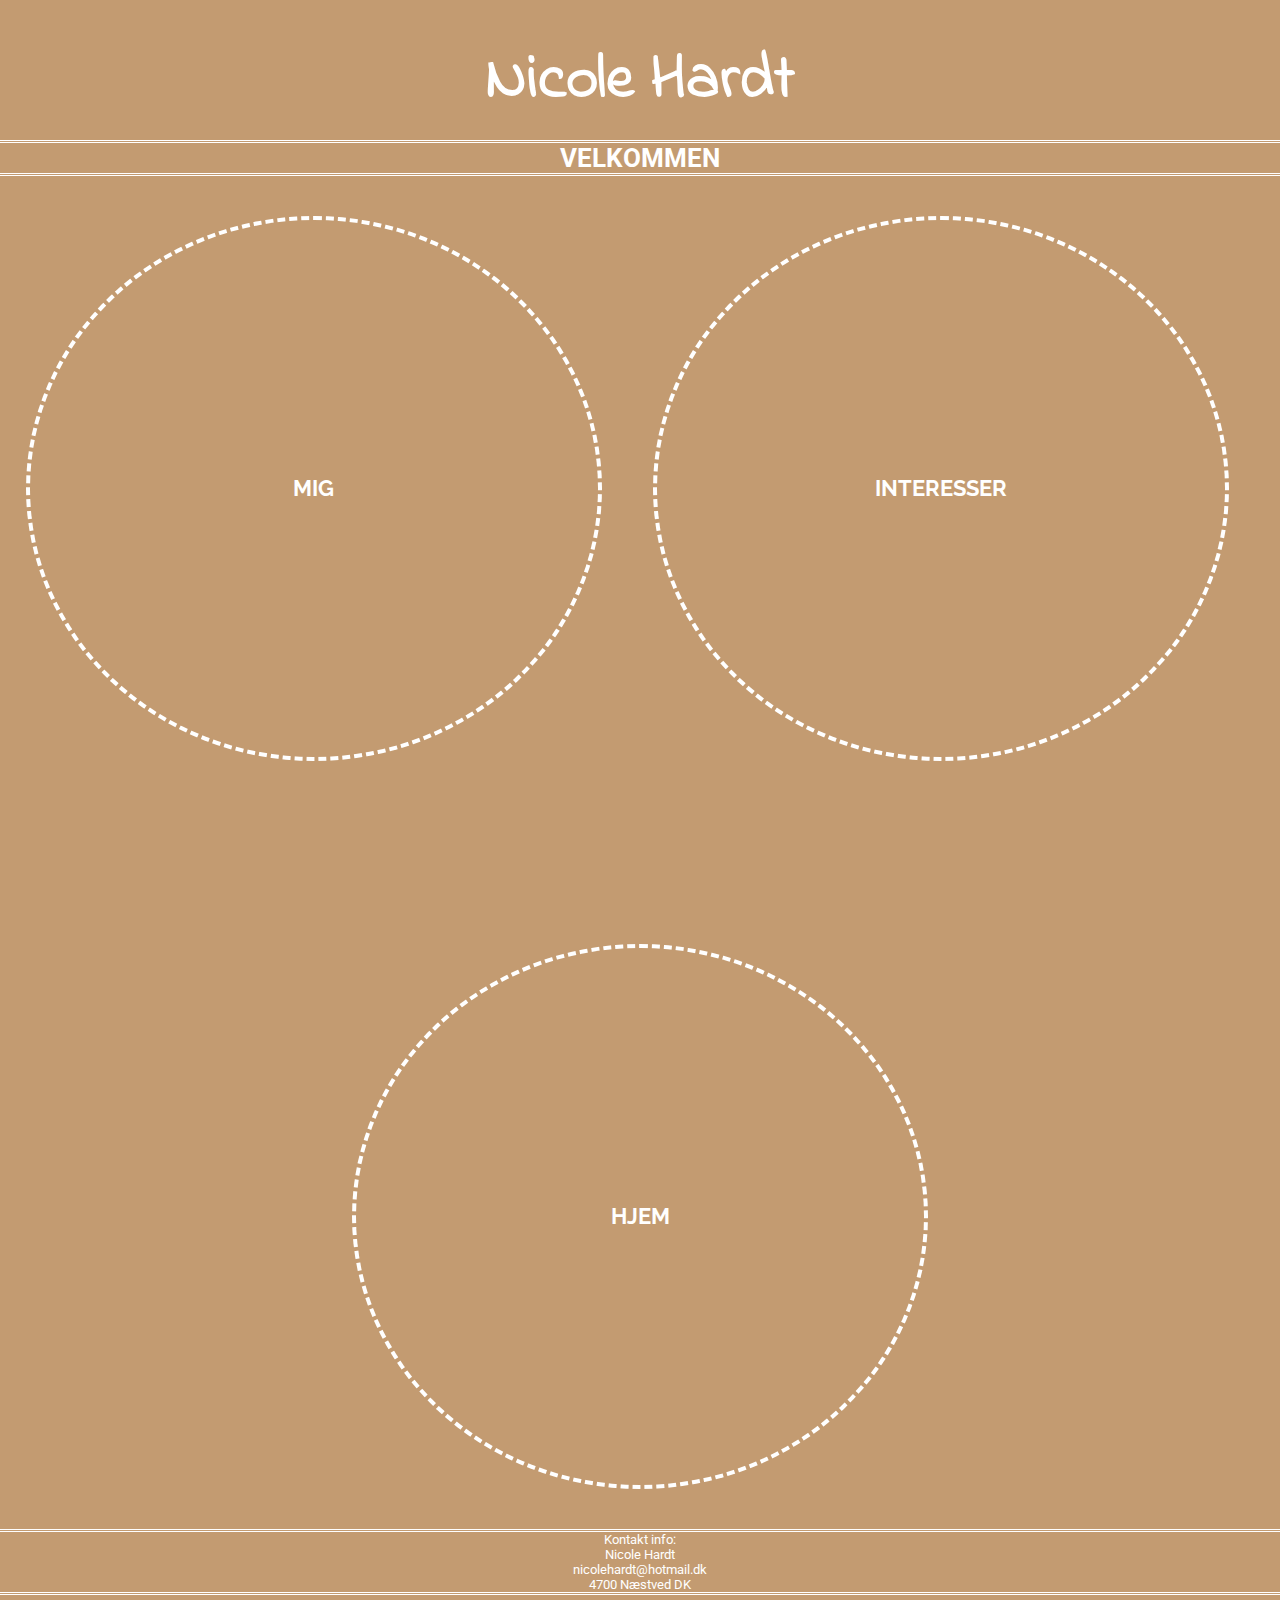
<file: index.html>
<!DOCTYPE html>
<!-- Informere om, at siden er på dansk -->
<html lang="da">
<!-- det siden indlæser først, står ikke på selve siden -->
  <head>

<!--viewport gør, at hjemmesiden tilpasses skærmen-->
    <meta name="viewport" content="width=device-width, initial-scale=1.0">

<!-- Gør så man kan skrive æ, ø og å -->
    <meta charset="utf-8">

<!-- Nedenfor linker html-filen til css-filen-->
    <link href="style.css" type="text/css" rel="stylesheet">

<!-- Nedenfor er links til google-fonts, så andre maskiner kan læse dem -->
    <link href="https://fonts.googleapis.com/css?family=Roboto" rel="stylesheet">

    <link href="https://fonts.googleapis.com/css?family=Indie+Flower" rel="stylesheet">

    <link href="https://fonts.googleapis.com/css?family=Raleway:100" rel="stylesheet">

<!-- <title> giver hjemmesiden et navn, står oppe i fanen -->
    <title>Forside | Nicole Hardt</title>

  </head>

<!-- <body> det der står på selve siden -->
  <body>

<!-- <h1> den største skrift, står i dette tilfælde øverst på siden -->
<!-- Har fået <div id="">, da den skal opfører sig anderledes end de andre <h1> -->
<div id="nicolehardt">
    <h1>Nicole Hardt</h1>
  </div>

<!-- <h3> den tredje største skrift, står i dette tilfælde lige under <h1> -->
    <h3>Velkommen</h3>

<!-- Nedenfor er navigationen for denne side - som bruges til at komme ind på de andre sider - har hver fået id, da de hver især skal opføre sig, på hver sin måde -->
<!-- div bruges til at give dele af html-filen id eller classes -->
    <div id="ommigmenu">
      <a href="ommig.html">Mig</a>
    </div>

    <div id="interessermenu">
      <a href="interesser.html">Interesser</a>
    </div>

    <div id="mithjemmenu">
      <a href="mithjem.html">Hjem</a>
    </div>

<!-- Footer er det der står nederst på siden -->
    <footer>
      <p> Kontakt info:</p>
      <p> Nicole Hardt </p>
      <p> nicolehardt@hotmail.dk </p>
      <p> 4700 Næstved DK </p>
    </footer>

  </body>

</html>
</file>
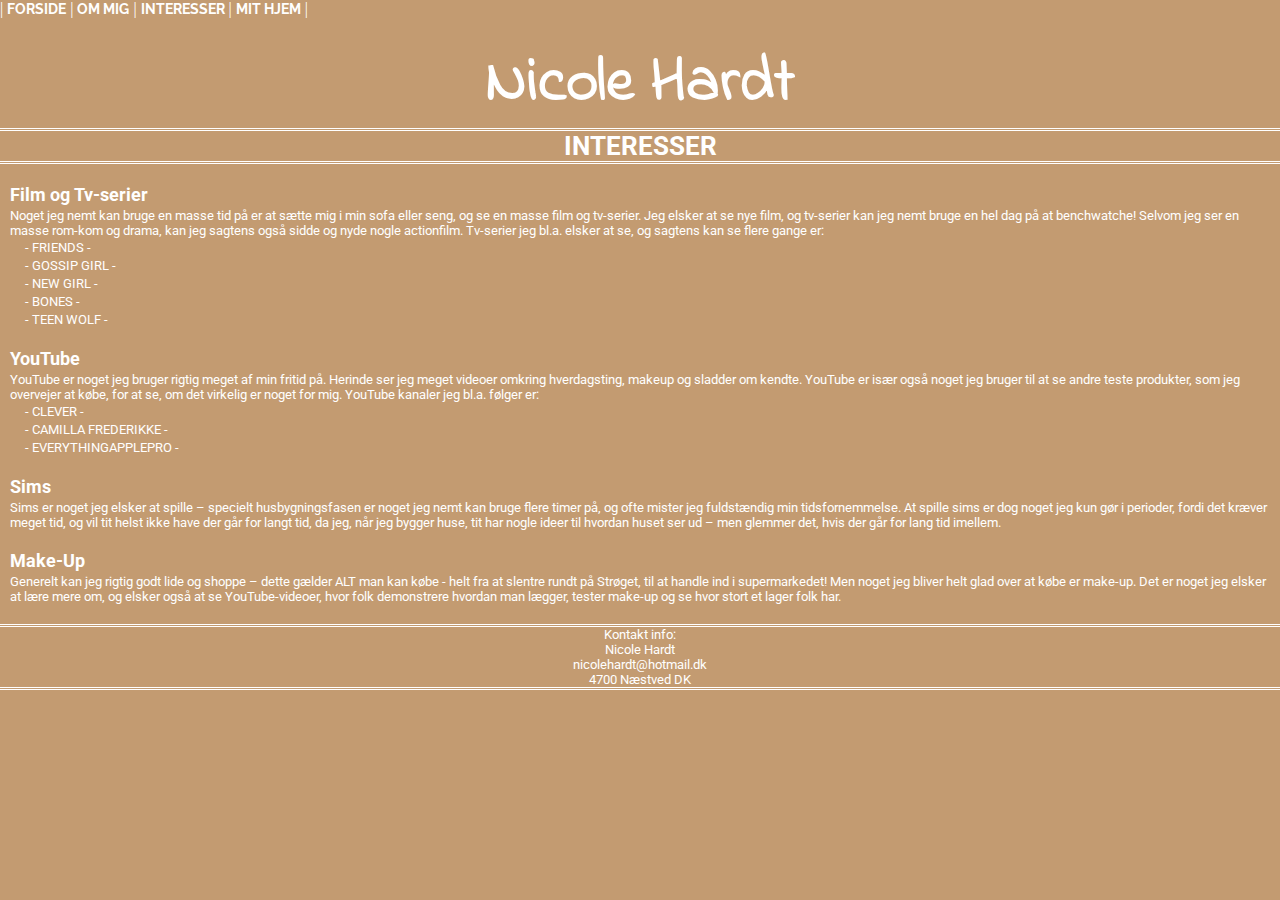
<file: interesser.html>
<!DOCTYPE html>
<html lang="da">
  <head>
    <meta name="viewport" content="width=device-width, initial-scale=1.0">

    <meta charset="utf-8">

    <link href="style.css" type="text/css" rel="stylesheet">

    <link href="https://fonts.googleapis.com/css?family=Roboto" rel="stylesheet">

    <link href="https://fonts.googleapis.com/css?family=Indie+Flower" rel="stylesheet">

    <link href="https://fonts.googleapis.com/css?family=Raleway:100" rel="stylesheet">

    <title>Interesser | Nicole Hardt</title>

  </head>

  <body>

    <nav>
      | <a href="/index.html">Forside</a> |
      <a href="/ommig.html">Om Mig</a> |
      <a href="/interesser.html">Interesser</a> |
      <a href="/mithjem.html">Mit Hjem</a> |
    </nav>

    <h1>Nicole Hardt</h1>

    <h3>Interesser</h3>

<!-- <h5> den femte største skrift, her lavet som overskrifter, til de forskellige interesser jeg har -->
    <h5>Film og Tv-serier</h5>

<!-- <p> er brødtekst/paragrafer, her brugt til at beskrive de forskellige interesser under <h5> -->
    <p>Noget jeg nemt kan bruge en masse tid på er at sætte mig i min sofa eller seng, og se en masse film og tv-serier. Jeg elsker at se nye film, og tv-serier kan jeg nemt bruge en hel dag på at benchwatche!
Selvom jeg ser en masse rom-kom og drama, kan jeg sagtens også sidde og nyde nogle actionfilm.
Tv-serier jeg bl.a. elsker at se, og sagtens kan se flere gange er:</p>

<!-- <ul> er unummeret lister, her brugt til at lave en liste over tv-serier jeg ser, med links til beskrivelse af serierne -->
  <ul class="punkter">
      <li><a href="http://www.imdb.com/title/tt0108778/">- Friends -</a></li>
      <li><a href="http://www.imdb.com/title/tt0397442/?ref_=nv_sr_1">- Gossip Girl -</a></li>
      <li><a href="http://www.imdb.com/title/tt1826940/?ref_=nv_sr_1">- New Girl -</a></li>
      <li><a href="http://www.imdb.com/title/tt0460627/?ref_=nv_sr_1">- Bones -</a></li>
      <li><a href="http://www.imdb.com/title/tt1567432/?ref_=nv_sr_2">- Teen Wolf -</a></li>
  </ul>

    <h5>YouTube</h5>
    <p>YouTube er noget jeg bruger rigtig meget af min fritid på. Herinde ser jeg meget videoer omkring hverdagsting, makeup og sladder om kendte. YouTube er især også noget jeg bruger til at se andre teste produkter, som jeg overvejer at købe, for at se, om det virkelig er noget for mig.
YouTube kanaler jeg bl.a. følger er:</p>
    <ul class="punkter">
      <li><a href="https://www.youtube.com/channel/UCQjh-JVPNWfY-KsZS3RgRHw">- Clever -</a></li>
      <li><a href="https://www.youtube.com/channel/UC1hRZ1KfapKdPRlISQDRlNA">- Camilla Frederikke -</a></li>
      <li><a href="https://www.youtube.com/user/EverythingApplePro">- EverythingApplePro -</a></li>
    </ul>

    <h5>Sims</h5>
    <p>Sims er noget jeg elsker at spille – specielt husbygningsfasen er noget jeg nemt kan bruge flere timer på, og ofte mister jeg fuldstændig min tidsfornemmelse. At spille sims er dog noget jeg kun gør i perioder, fordi det kræver meget tid, og vil tit helst ikke have der går for langt tid, da jeg, når jeg bygger huse, tit har nogle ideer til hvordan huset ser ud – men glemmer det, hvis der går for lang tid imellem.</p>

    <h5>Make-Up</h5>
    <p id="makeup">Generelt kan jeg rigtig godt lide og shoppe – dette gælder ALT man kan købe - helt fra at slentre rundt på Strøget, til at handle ind i supermarkedet! Men noget jeg bliver helt glad over at købe er make-up. Det er noget jeg elsker at lære mere om, og elsker også at se YouTube-videoer, hvor folk demonstrere hvordan man lægger, tester make-up og se hvor stort et lager folk har.</p>

    <footer>
      <p> Kontakt info:</p>
      <p> Nicole Hardt </p>
      <p> nicolehardt@hotmail.dk </p>
      <p> 4700 Næstved DK </p>
    </footer>

  </body>

</html>
</file>
<file: style.css>
/* Ved at sætte *, gælder disse regler for hele siden.*/
*{
/* Sætter alle ting i box */
  box-sizing: border-box;
/* Sætter margin og padding til 0, så man kan få elementer til at gå helt ud til kanten (nulstiller) */
  margin: 0;
  padding: 0;
}


/* Designet der skal gælde for hele <body> */
body{
  background-color: rgb(195, 155, 113);
}

/* Hvordan <nav> skal opføre sig */
nav{
  display: inline;
  text-align: center;
  color: white;
}

/* Hvordan teksten inde i <nav> skal opføre sig */
nav a{
  text-decoration: none;
  color: white;
  font-family: 'Raleway', sans-serif;
  font-size: 90%;
  text-transform: uppercase;
  font-weight: bold;
  margin-bottom: 0px;
}

/* Hvordan teksten inde i <nav> skal opføre sig, når man holder musen henover */
nav a:hover{
  text-decoration: underline;
  color: BlanchedAlmond;
}

/* Hvordan elementet med id'et "nicolehardt" skal opføre sig */
#nicolehardt{
  text-align: center;
  font-size: 100%;
  max-width: 100%;
  font-family: 'Indie flower', cursive;
  font-weight: bold;
  height: 70px;
  color: white;
  padding-bottom: 10px;
  margin: 35px auto;
}

/* Hvordan h1 elementer skal opføre sig - medmindre andet er bestemt */
h1{
  text-align: center;
  font-size: 390%;
  font-family: 'Indie flower', cursive;
  font-weight: bold;
  height: 70px;
  color: white;
  padding-bottom: 10px;
  margin: 20px auto;
}

/* Hvordan h3 elementer skal opføre sig - medmindre andet er bestemt */
h3{
  text-align: center;
  font-size: 160%;
  font-family: 'Roboto', cursive;
  text-transform: uppercase;
  color: white;
  margin-top: 15px;
  border-top-style: double;
  border-bottom-style: double;
  border-color: white;
}

/* Hvordan elementer med id'et "ommigmenu", "interessermenu" og "mithjemmenu" skal opføre sig */
#ommigmenu, #interessermenu, #mithjemmenu{
  border: 4px dashed white;
  width: 45%;
  border-radius: 100%;
  text-align: center;
  font-family: 'Raleway', sans-serif;
  font-size: 135%;
  margin: 40px auto;
  padding-top: 20%;
  padding-bottom: 20%;
}

/*Hvordan elementet med id'et "ommigmenu" skal opføre sig */
#ommigmenu{
  float: left;
  margin-left: 2%;
}

/* Hvordan elementet med id'et "interessermenu" skal opføre sig */
#interessermenu{
  float: right;
  margin-right: 4%;
}

/* Hvordan elementet med id'et "mithjemmenu" skal opføre sig */
#mithjemmenu{
  margin-top: 60%;
}

/* Hvordan footeren skal opføre sig */
footer{
  border-top-style: double;
  border-bottom-style: double;
  border-color: white;
  text-align: center;
  margin-bottom: 20px;
}

/* Hvordan a elementer skal opføre sig - medmindre andet er bestemt */
a{
  text-decoration: none;
  color: white;
  font-family: 'Raleway', sans-serif;
  text-transform: uppercase;
  font-weight: bold;
}

/* Hvordan a elementer skal opføre sig, når musen kører henover - medmindre andet er bestemt */
a:hover{
  text-decoration: underline;
}

/* Hvordan billeder inde i en div skal opføre sig - medmindre andet er bestemt */
div img{
  width: 80%;
  max-width: 500px;
  display: block;
  margin-top: 20px;
  margin-bottom: 20px;
  margin-left: auto;
  margin-right: auto;
}

/* Regler der skal gælde for både h5 og p elementer - medmindre andet er bestemt */
h5, p{
  margin-left: 10px;
  margin-right: 10px;
}

/* Hvordan h5 elementer skal opføre sig - medmindre andet er bestemt */
h5{
  color: white;
  font-family: 'Roboto', sans-serif;
  font-size: 115%;
  margin-top: 20px;
  margin-bottom: 3px;
  font-weight: bold;
}

/* Hvordan p elementer skal opføre sig - medmindre andet er bestemt */
p{
  color: white;
  font-family: 'Roboto', sans-serif;
  font-size: 83%;
}

/* Hvordan elementet med id'et "makeup" skal opføre sig */
#makeup{
  margin-bottom: 20px;
}

/* Hvordan a elementer i classen punkter skal opføre sig */
.punkter a{
  margin-left: 25px;
  color: white;
  font-family: 'Roboto', sans-serif;
  font-size: 83%;
  text-decoration: none;
  font-weight: normal;
}

/* Hvordan a elementer i classen punkter skal opføre sig, når musen køres henover */
.punkter a:hover{
  text-decoration: underline;
}
</file>
